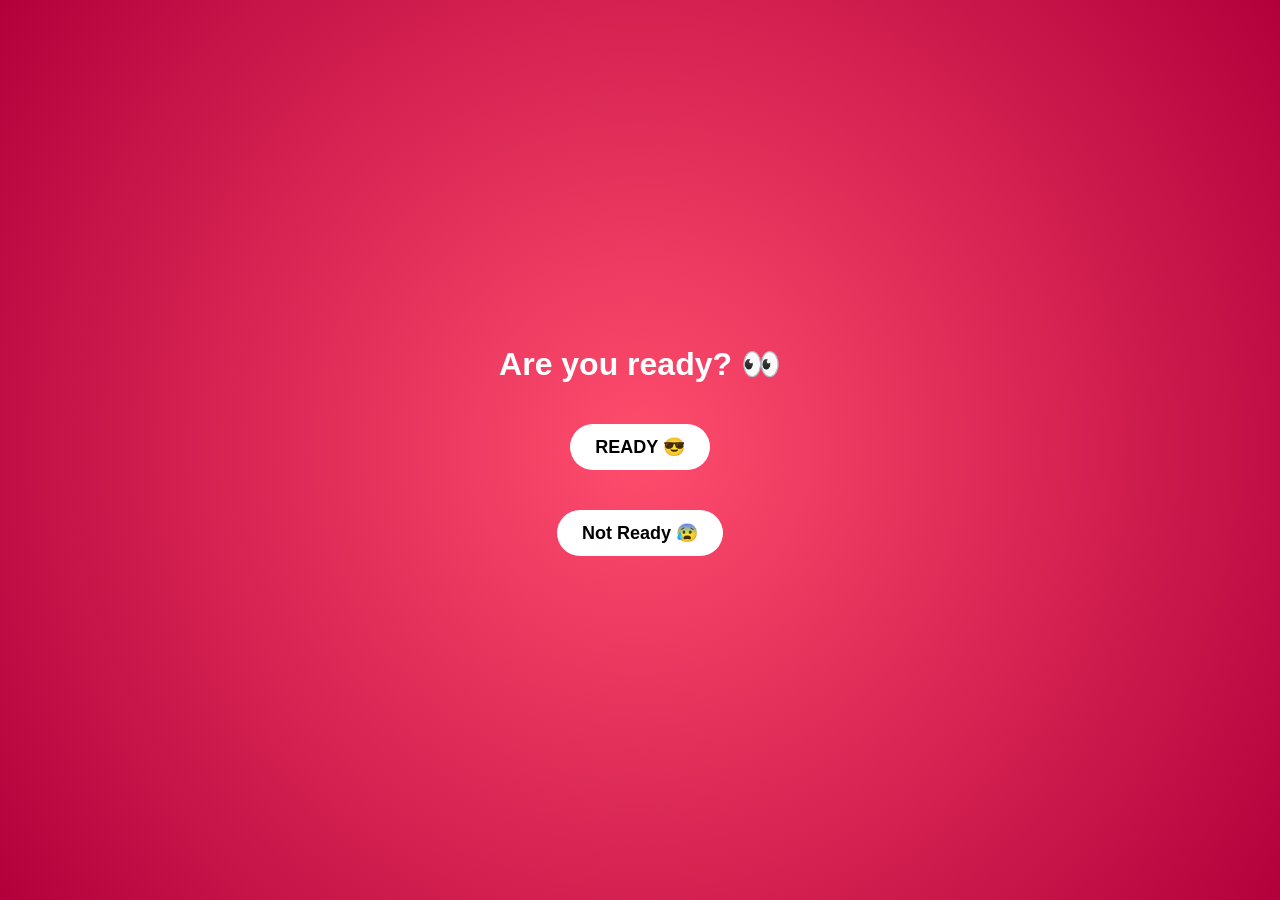
<file: exp.html>
<!DOCTYPE html>
<html>
<head>
<title>🎉 Happy Birthday 🎂</title>
<link rel="stylesheet" href="woo.css">
<meta name="viewport" content="width=device-width, initial-scale=1.0">
<link href="https://fonts.googleapis.com/css2?family=Pacifico&display=swap" rel="stylesheet">
<style>


/* Smooth fade */
.fade-out {
  opacity: 0;
  transform: scale(1.1);
}

/* Question Section */
.section {
  margin-top: 120px;
}

button {
  padding: 12px 25px;
  font-size: 18px;
  margin: 20px;
  border: none;
  border-radius: 25px;
  background: white;
  cursor: pointer;
  transition: 0.3s;
}

button:hover {
  transform: scale(1.1);
}

/* NO Button */
#noBtn {
  position: absolute;
}

/* Rating Section */
#ratingSection {
  display: none;
}

/* Birthday Reveal */
#birthdayReveal {
  display: none;
  height: 100vh;
  background: radial-gradient(circle, #ff4d6d, #b3003c);
  color: white;
  animation: fadeIn 1.5s ease forwards;
}

@keyframes fadeIn {
  from { opacity: 0; }
  to { opacity: 1; }
}

.birthday-text {
  margin-top: 120px;
  font-family: 'pacifico', cursive;
  font-size: 20px;              /* smaller size */
  padding: 0 20px;              /* spacing for mobile */
  line-height: 1.5;
  animation: glow 2s infinite alternate;
}

@keyframes glow {
  from { text-shadow: 0 0 10px white; }
  to { text-shadow: 0 0 30px yellow; }
}

/* Floating balloons */
.balloon {
  position: absolute;
  bottom: -150px;
  width: 60px;
  animation: float 8s linear infinite;
}

@keyframes float {
  from { transform: translateY(0); }
  to { transform: translateY(-120vh); }
}
body::before {
  content: "";
  position: fixed;
  inset: 0;
  background: rgba(202, 119, 63, 0.6);
  z-index: -1;
}
  @media (max-width: 600px) {
  .birthday-text {
    font-size: 17px;
  }

  #birthdayReveal h2 {
    font-size: 15px;
  }
}
</style>
</head>

<body>

  <audio id="bgMusic" loop>
  <source src="assests/John Cena - The Time Is Now (Entrance Theme) 4.mp3" type="audio/mpeg">
  </audio>

  <!-- INTRO SCREEN -->
<div id="introScreen" class="intro">
  <h1>Are you ready? 👀</h1>
  <button onclick="startGame()">READY 😎</button>
  <button id="notReadyBtn">Not Ready 😰</button>
</div>


<!-- QUESTION SECTION -->
<div class="section" id="questionSection"style="display:none;">
  <h1 id="mainQuestion">am i ur bestiee? 💖</h1>

  <div id="buttons">
    <button onclick="sayYes()">YES</button>
    <button id="noBtn">NO</button>
  </div>

  <div id="ratingSection">
    <h2>Okay fine 😌 Rate me out of 10</h2>
    <input type="number" id="ratingInput" min="1" max="10">
    <button onclick="checkRating()">Submit</button>
  </div>
</div>

<!-- BIRTHDAY REVEAL SECTION -->
<!-- BIRTHDAY REVEAL SECTION -->
<div id="birthdayReveal">
  <h1 class="birthday-text">your mystery gift and 2 more(not soo big i know 🙃) and may u have a blessed day and a great years ahead...</h1>
  <h2> enjoy{me yappy yappy and want partyyyy😘}💖</h2>
  <p class="scratch-text">✨ Scratch Here 👇 ✨</p>

  <div class="scratch-container">
  <img src="assests/cap2.png" class="scratch-image">
  <canvas id="scratchCanvas"></canvas>

  <div id="unlockedText" style="display:none;">
    🎁 SURPRISE UNLOCKED! 🎉
  </div>

  <button id="nextBtn" style="display:none;" onclick="showCoffeeQuestion()">
    Next ☕
  </button>
</div>
</div>

<!-- COFFEE SECTION (OUTSIDE birthdayReveal) -->
<div id="coffeeSection" style="display:none; padding-top:120px; color:white;">
  <h1>☕ What's Your Coffee Preference?</h1>

  <form id="coffeeForm">
    <label><input type="checkbox" value="Espresso"> Espresso</label><br><br>
    <label><input type="checkbox" value="Cafe Latte"> Cafe Latte</label><br><br>
    <label><input type="checkbox" value="Americano"> Americano</label><br><br>
    <label><input type="checkbox" value="Cappuccino"> Cappuccino</label><br><br>

    <button type="button" onclick="submitCoffee()">Submit ☕</button>
  </form>

  <div id="coffeeResult" style="margin-top:20px; font-size:22px;"></div>
</div>


<script>
const noBtn = document.getElementById("noBtn");
const notReadyBtn = document.getElementById("notReadyBtn");
const bgMusic = document.getElementById("bgMusic");
const introScreen = document.getElementById("introScreen");
const questionSection = document.getElementById("questionSection");

let musicStarted = false;

// START GAME (when READY is clicked)
function startGame() {

  // Start music safely
  if (!musicStarted) {
    bgMusic.volume = 0.7;
    bgMusic.play().catch(() => {});
    musicStarted = true;
  }

  // Fade out intro
  introScreen.classList.add("fade-out");

  setTimeout(() => {
    introScreen.style.display = "none";
    questionSection.style.display = "block";
  }, 800);
}

// NOT READY button runs away 😈
notReadyBtn.addEventListener("mouseenter", function () {
  const x = Math.random() * (window.innerWidth - 100);
  const y = Math.random() * (window.innerHeight - 50);

  notReadyBtn.style.position = "absolute";
  notReadyBtn.style.left = x + "px";
  notReadyBtn.style.top = y + "px";
});

// NO button runs away
noBtn.addEventListener("mouseenter", function () {
  const x = Math.random() * (window.innerWidth - 100);
  const y = Math.random() * (window.innerHeight - 50);

  noBtn.style.left = x + "px";
  noBtn.style.top = y + "px";
});

function sayYes() {
  document.getElementById("buttons").style.display = "none";
  document.getElementById("mainQuestion").innerText = "Good choice 😘";
  document.getElementById("ratingSection").style.display = "block";
}

function checkRating() {
  let rating = parseInt(document.getElementById("ratingInput").value);

  if (rating >= 9 && rating <= 10) {

    document.body.classList.add("fade-out");

    setTimeout(() => {
      document.getElementById("questionSection").style.display = "none";
      document.getElementById("birthdayReveal").style.display = "block";
      document.body.classList.remove("fade-out");
      initScratchCard();
    }, 1000);

  } else if (rating < 9) {
    alert("Wrong answer 😤 Try again between 9 and 10.😙");
    document.getElementById("ratingInput").value = "";
  } else {
    alert("Maximum is 10 😭");
  }
}
let canvas, ctx;
let isDrawing = false;
let revealed = false;

function initScratchCard() {
  canvas = document.getElementById("scratchCanvas");
  ctx = canvas.getContext("2d");

 canvas.width = canvas.clientWidth;
canvas.height = canvas.clientHeight;

  // Grey layer
  ctx.fillStyle = "#C0C0C0";
  ctx.fillRect(0, 0, canvas.width, canvas.height);
  ctx.globalCompositeOperation = "destination-out";

  canvas.addEventListener("mousedown", startScratch);
  canvas.addEventListener("mouseup", stopScratch);
  canvas.addEventListener("mousemove", scratch);

  canvas.addEventListener("touchstart", startScratch);
  canvas.addEventListener("touchend", stopScratch);
  canvas.addEventListener("touchmove", scratch);
}

function startScratch() {
  isDrawing = true;
}

function stopScratch() {
  isDrawing = false;
  checkReveal();
}

function scratch(e) {
  if (!isDrawing) return;

  const rect = canvas.getBoundingClientRect();
  const x = (e.touches ? e.touches[0].clientX : e.clientX) - rect.left;
  const y = (e.touches ? e.touches[0].clientY : e.clientY) - rect.top;

  ctx.beginPath();
  ctx.arc(x, y, 25, 0, Math.PI * 2);
  ctx.fill();
}


 function checkReveal() {
  if (revealed) return;

  if (canvas.width === 0 || canvas.height === 0) return;

  const pixels = ctx.getImageData(0, 0, canvas.width, canvas.height);
  let cleared = 0;

  for (let i = 3; i < pixels.data.length; i += 4) {
    if (pixels.data[i] === 0) cleared++;
  }

  const percent = cleared / (canvas.width * canvas.height);

  if (percent > 0.4) {   // lowered to 40% so easier
    revealed = true;

    document.getElementById("unlockedText").style.display = "block";
    document.getElementById("nextBtn").style.display = "inline-block";

    canvas.style.transition = "opacity 1s";
    canvas.style.opacity = 0;
    window.location.href = "feedback.html";
  }
}

</script>



</body>
</html>
</file>
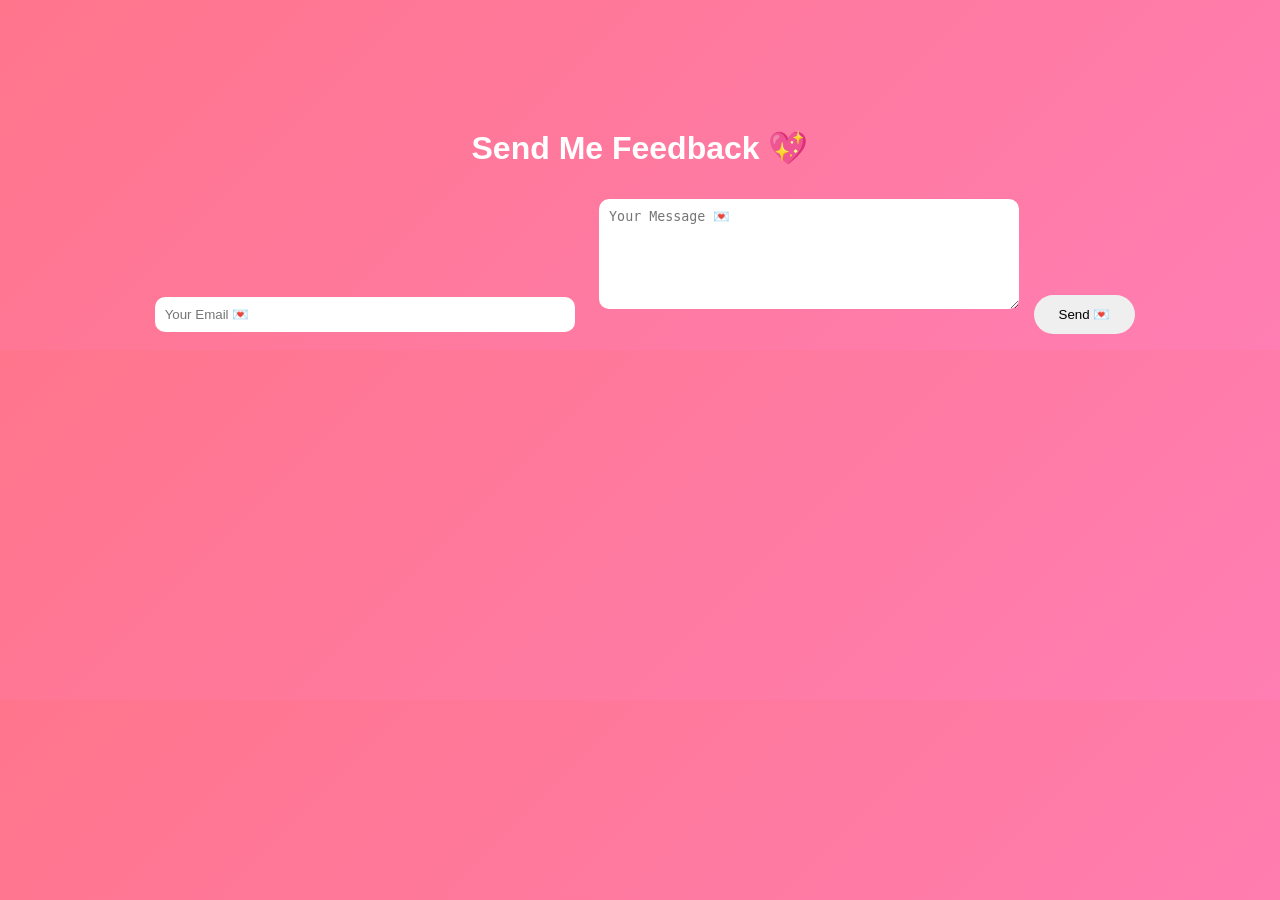
<file: feedback.html>
<!DOCTYPE html>
<html>
<head>
<title>Feedback 💌</title>
<meta name="viewport" content="width=device-width, initial-scale=1.0">
<style>
body{
  font-family: Arial;
  text-align:center;
  padding-top:100px;
  background:linear-gradient(135deg,#ff758c,#ff7eb3);
  color:white;
}

input, textarea{
  width:80%;
  max-width:400px;
  padding:10px;
  margin:10px;
  border:none;
  border-radius:10px;
}

button{
  padding:12px 25px;
  border:none;
  border-radius:20px;
  cursor:pointer;
}
</style>
</head>

<body>

<h1>Send Me Feedback 💖</h1>

<form action="https://formsubmit.co/prakamybajpai@gmail.com" method="POST">

  <!-- Email (Required by FormSubmit) -->
  <input type="email" name="email" placeholder="Your Email 💌" >

  <!-- Message -->
  <textarea name="message" rows="6" placeholder="Your Message 💌" required></textarea>

  <!-- Hidden settings -->
  <input type="hidden" name="_captcha" value="false">
  <input type="hidden" name="_next" value="thankyou.html">
  <input type="hidden" name="_template" value="box">

  <button type="submit">Send 💌</button>

</form>

</body>

</html>
</file>
<file: woo.css>
body {
  margin: 0;
  font-family: 'Arial', sans-serif;
  text-align: center;
  overflow: hidden;
  transition: 1s;
background-color: #ff4d6d;
 
}
@keyframes moveBg {
  from {
    background-position: 0 0;
  }
  to {
    background-position: 500px 500px;
  }
}
.mainQuestion{
text-decoration-color: aliceblue;
}

/* Fade transition */
.fade-out {
  opacity: 0;
  transform: scale(1.1) rotate(3deg);
}

/* Question Section */
.section {
  margin-top: 120px;
  background: rgba(0,0,0,0.6);
  padding: 30px;
  border-radius: 20px;
  box-shadow: 0 0 30px rgb(205, 27, 116);
  display: inline-block;
}

/* Buttons */
button {
  padding: 12px 25px;
  font-size: 18px;
  margin: 20px;
  border: 3px solid hotpink;
  border-radius: 25px;
  background: linear-gradient(to right, pink, violet);
  cursor: pointer;
  transition: 0.3s;
  font-weight: bold;
}

button:hover {
  transform: scale(1.2) rotate(-3deg);
  box-shadow: 0 0 20px yellow;
}

/* NO Button */
#noBtn {
  position: absolute;
}

/* Rating Section */
#ratingSection {
  display: none;
}

/* Birthday Reveal */
#birthdayReveal {
  display: none;
  height: 100vh;
  background: url("https://i.imgur.com/5P7xH.gif");
  background-size: cover;
  color: white;
  animation: fadeIn 1.5s ease forwards;
}

.birthday-text {
  margin-top: 150px;
  font-size: 60px;
  animation: glow 1.5s infinite alternate;
  text-shadow: 0 0 20px cyan;
}

@keyframes glow {
  from { text-shadow: 0 0 10px white; }
  to { text-shadow: 0 0 40px hotpink; }
}

/* Floating balloons */
.balloon {
  position: absolute;
  bottom: -150px;
  width: 60px;
  animation: float 8s linear infinite;
}

@keyframes float {
  from { transform: translateY(0); }
  to { transform: translateY(-120vh); }
}

@keyframes screenShake {
  0% { transform: translate(0, 0); }
  25% { transform: translate(-5px, 5px); }
  50% { transform: translate(5px, -5px); }
  75% { transform: translate(-5px, -5px); }
  100% { transform: translate(0, 0); }
}

.shake {
  animation: screenShake 0.5s;
}

/* Intro Screen */
.intro {
  height: 100vh;
  display: flex;
  flex-direction: column;
  justify-content: center;
  align-items: center;
  background: radial-gradient(circle, #ff4d6d, #b3003c);
  color: white;
}

/* Shake animation */
@keyframes screenShake {
  0% { transform: translate(0, 0); }
  25% { transform: translate(-6px, 6px); }
  50% { transform: translate(6px, -6px); }
  75% { transform: translate(-6px, -6px); }
  100% { transform: translate(0, 0); }
}

.shake {
  animation: screenShake 0.5s;
}
/* Scratch Card */
.scratch-container {
  position: relative;
  width: 300px;
  height: 300px;
  margin: 40px auto;
  border-radius: 20px;
  overflow: hidden;
  box-shadow: 0 0 30px rgba(255,255,255,0.6);
  animation: zoomIn 1s ease;
}

@keyframes zoomIn {
  from { transform: scale(0); opacity:0; }
  to { transform: scale(1); opacity:1; }
}

.scratch-image {
  width: 100%;
  height: 100%;
  object-fit: cover;
}

#scratchCanvas {
  position: absolute;
  top: 0;
  left: 0;
  width: 100%;
  height: 100%;
  cursor: pointer;
}

#unlockedText {
  position: absolute;
  top: 50%;
  left: 50%;
  transform: translate(-50%, -50%);
  font-size: 24px;
  font-weight: bold;
  color: yellow;
  display: none;
  animation: glowUnlock 1s infinite alternate;
}

@keyframes glowUnlock {
  from { text-shadow: 0 0 10px white; }
  to { text-shadow: 0 0 25px gold; }
}
#coffeeSection {
  animation: fadeIn 1.5s ease forwards;
}

#coffeeForm label {
  font-size: 20px;
  cursor: pointer;
}

#coffeeForm input {
  transform: scale(1.3);
  margin-right: 10px;
}
.scratch-container {
  position: relative;
  width: 300px;
  height: 300px;
  margin: 40px auto;
}

.scratch-image {
  width: 100%;
  height: 100%;
  display: block;
}

#scratchCanvas {
  position: absolute;
  top: 0;
  left: 0;
  width: 100%;
  height: 100%;
}
/* SCRATCH CARD SIZE FIX */
.scratch-container {
  position: relative;
  width: 300px;
  height: 300px;
  margin: 40px auto;
}

.scratch-image {
  width: 100%;
  height: 100%;
  object-fit: cover;
}

#scratchCanvas {
  position: absolute;
  top: 0;
  left: 0;
  width: 100%;
  height: 100%;
  cursor: pointer;
}
.scratch-container {
  position: relative;
  text-align: center;
}

#nextBtn {
  margin-top: 20px;
  padding: 12px 30px;
  font-size: 18px;
  border-radius: 20px;
}
</file>
